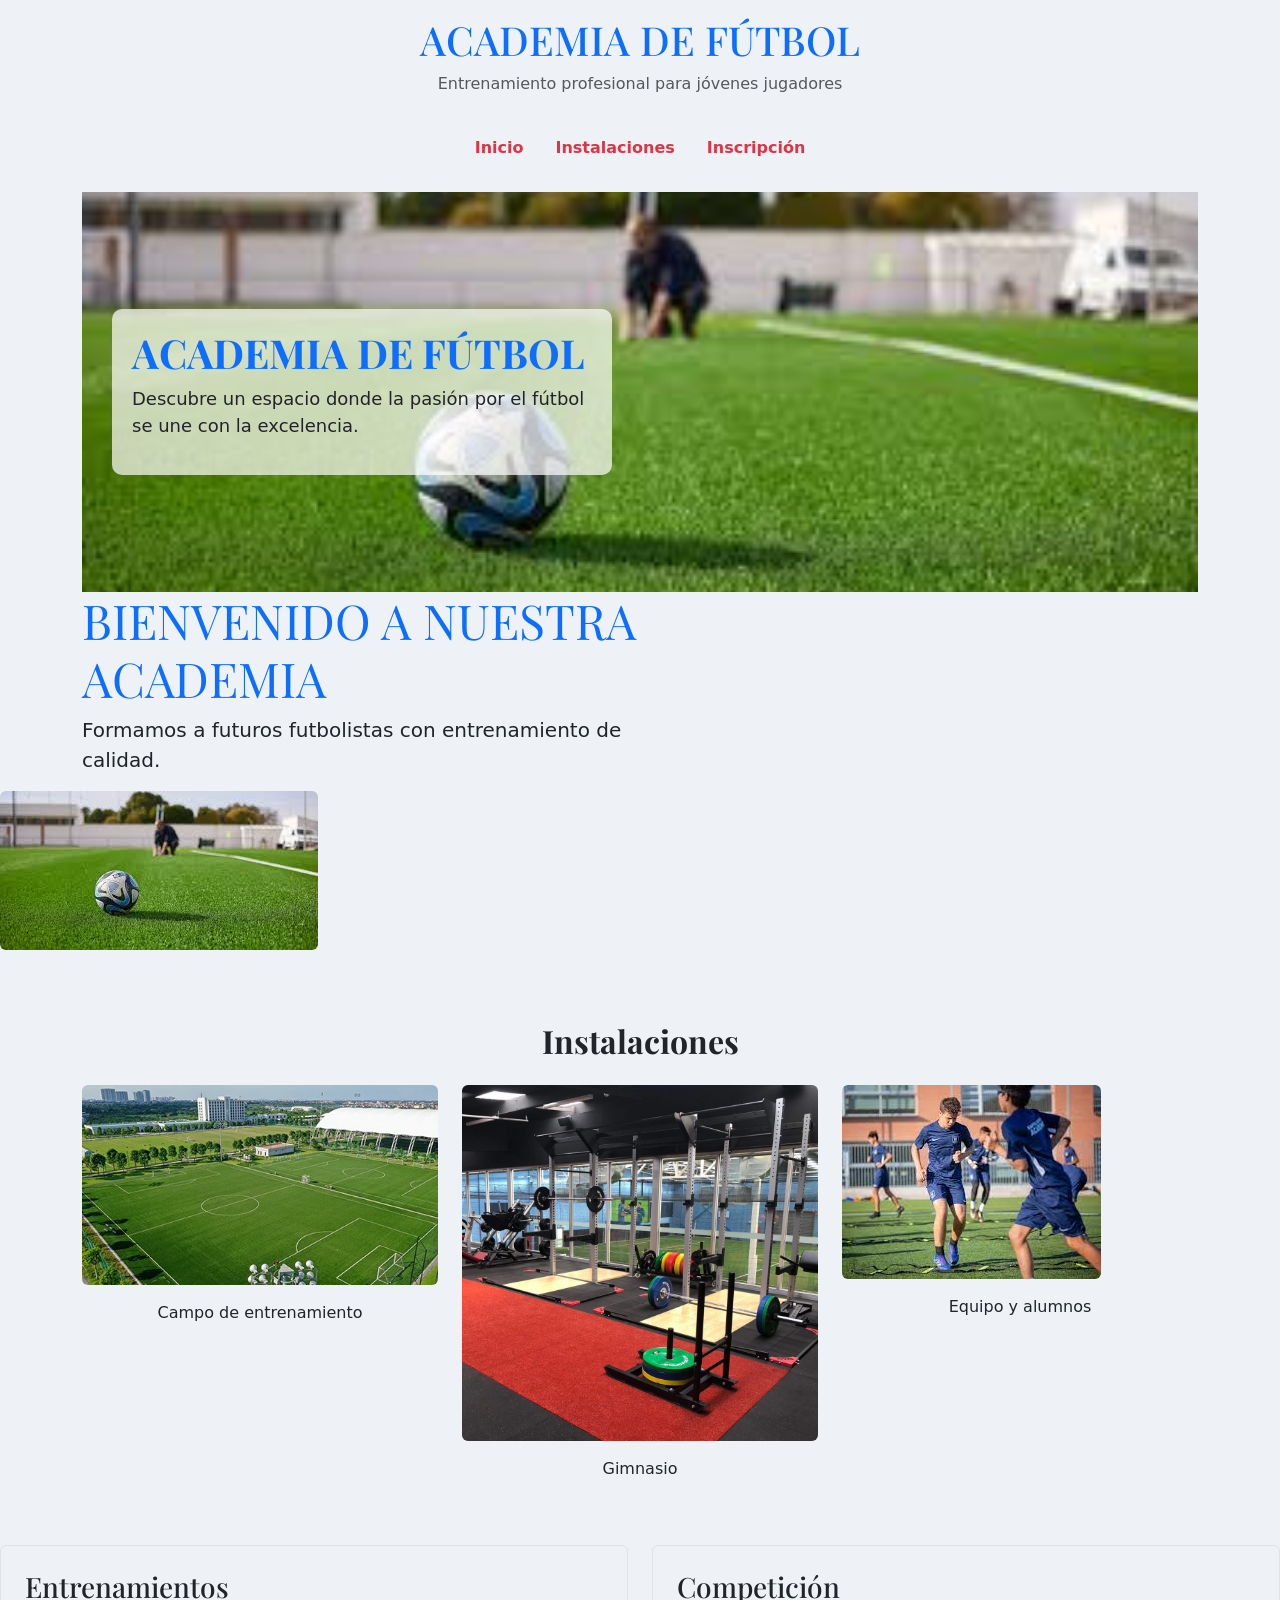
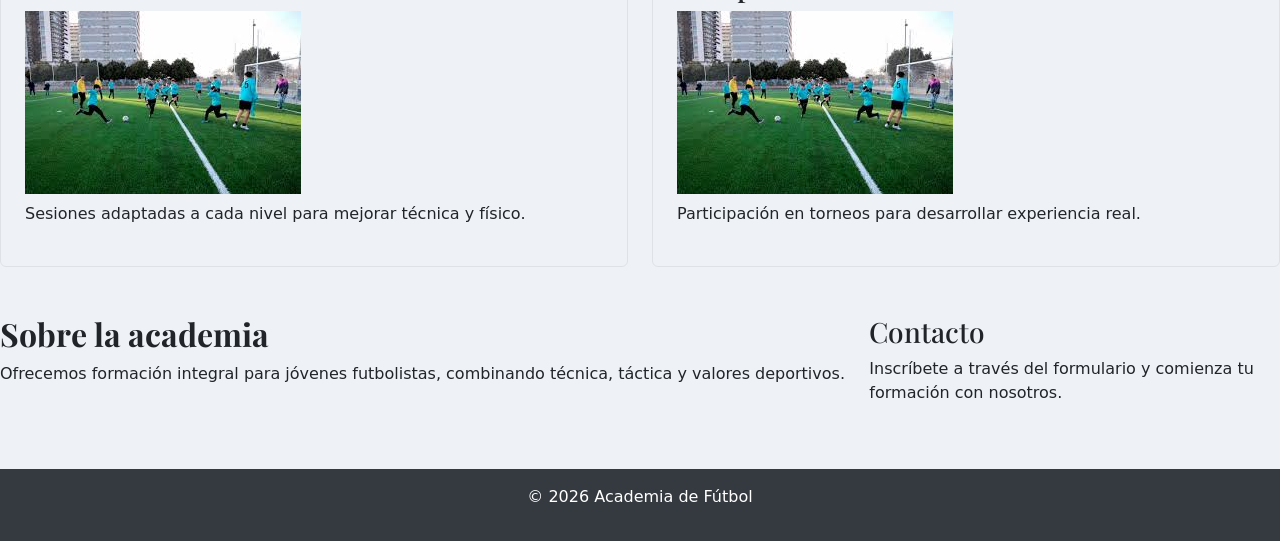
<file: index.html>
<!doctype html>
<html lang="es">
<head>
  <meta charset="utf-8">
  <meta name="viewport" content="width=device-width, initial-scale=1">

  <title>Academia de Fútbol</title>

  <!-- Bootstrap -->
  <link href="https://cdn.jsdelivr.net/npm/bootstrap@5.3.2/dist/css/bootstrap.min.css" rel="stylesheet">

  <!-- CSS propio -->
  <link rel="stylesheet" href="css/style.css">

  <!-- Fuente -->
  <link href="https://fonts.googleapis.com/css?family=Playfair+Display:700,900&display=swap" rel="stylesheet">
</head>

<body>

<div class="container">

  <!-- HEADER -->
  <header class="py-3 text-center">
    <h1>Academia de Fútbol</h1>
    <p class="text-muted">Entrenamiento profesional para jóvenes jugadores</p>
  </header>

  <!-- MENÚ -->
  <nav class="nav justify-content-center mb-4">
    <a class="nav-link" href="#">Inicio</a>
    <a class="nav-link" href="#">Instalaciones</a>
    <a class="nav-link" href="formulario.html">Inscripción</a>
  </nav>

  <!-- PORTADA -->
  <div class="hero">
  <div class="hero-text">
    <h1>Academia de Fútbol</h1>
    <p>Descubre un espacio donde la pasión por el fútbol se une con la excelencia.</p>
  </div>
</div>
    <div class="col-md-6">
      <h1 class="display-5">Bienvenido a nuestra academia</h1>
      <p class="lead">Formamos a futuros futbolistas con entrenamiento de calidad.</p>
    </div>
  </div>

  <!-- IMAGEN PORTADA -->
  <img src="img/portada.jpg" class="img-fluid rounded mb-4">

  <!-- INSTALACIONES -->
  <div class="container mt-5">
    <h2 class="text-center mb-4">Instalaciones</h2>

    <div class="row">

      <div class="col-md-4">
        <img src="img/campo.jpg" class="img-fluid rounded mb-3">
        <p class="text-center">Campo de entrenamiento</p>
      </div>

      <div class="col-md-4">
        <img src="img/gimnasio.jpg" class="img-fluid rounded mb-3">
        <p class="text-center">Gimnasio</p>
      </div>

      <div class="col-md-4">
        <img src="img/equipo.jpg" class="img-fluid rounded mb-3">
        <p class="text-center">Equipo y alumnos</p>
      </div>

    </div>
  </div>

  <!-- POSTS -->
  <div class="row mt-5">

    <div class="col-md-6">
      <div class="p-4 border rounded">
        <h3>Entrenamientos</h3>
        <img src="img/post.jpg" class="img-fluid mb-2">
        <p>Sesiones adaptadas a cada nivel para mejorar técnica y físico.</p>
      </div>
    </div>

    <div class="col-md-6">
      <div class="p-4 border rounded">
        <h3>Competición</h3>
        <img src="img/post.jpg" class="img-fluid mb-2">
        <p>Participación en torneos para desarrollar experiencia real.</p>
      </div>
    </div>

  </div>

  <!-- CONTENIDO -->
  <div class="row mt-5">

    <div class="col-md-8">
      <h2>Sobre la academia</h2>
      <p>Ofrecemos formación integral para jóvenes futbolistas, combinando técnica, táctica y valores deportivos.</p>
    </div>

    <div class="col-md-4">
      <h3>Contacto</h3>
      <p>Inscríbete a través del formulario y comienza tu formación con nosotros.</p>
    </div>

  </div>

</div>

<!-- FOOTER -->
<footer class="text-center mt-5 p-3">
  <p>© 2026 Academia de Fútbol</p>
</footer>

<!-- jQuery -->
<script src="https://code.jquery.com/jquery-3.6.0.min.js"></script>

<script>
  $(document).ready(function(){
    console.log("jQuery funcionando");
  });
</script>

</body>
</html>
</file>
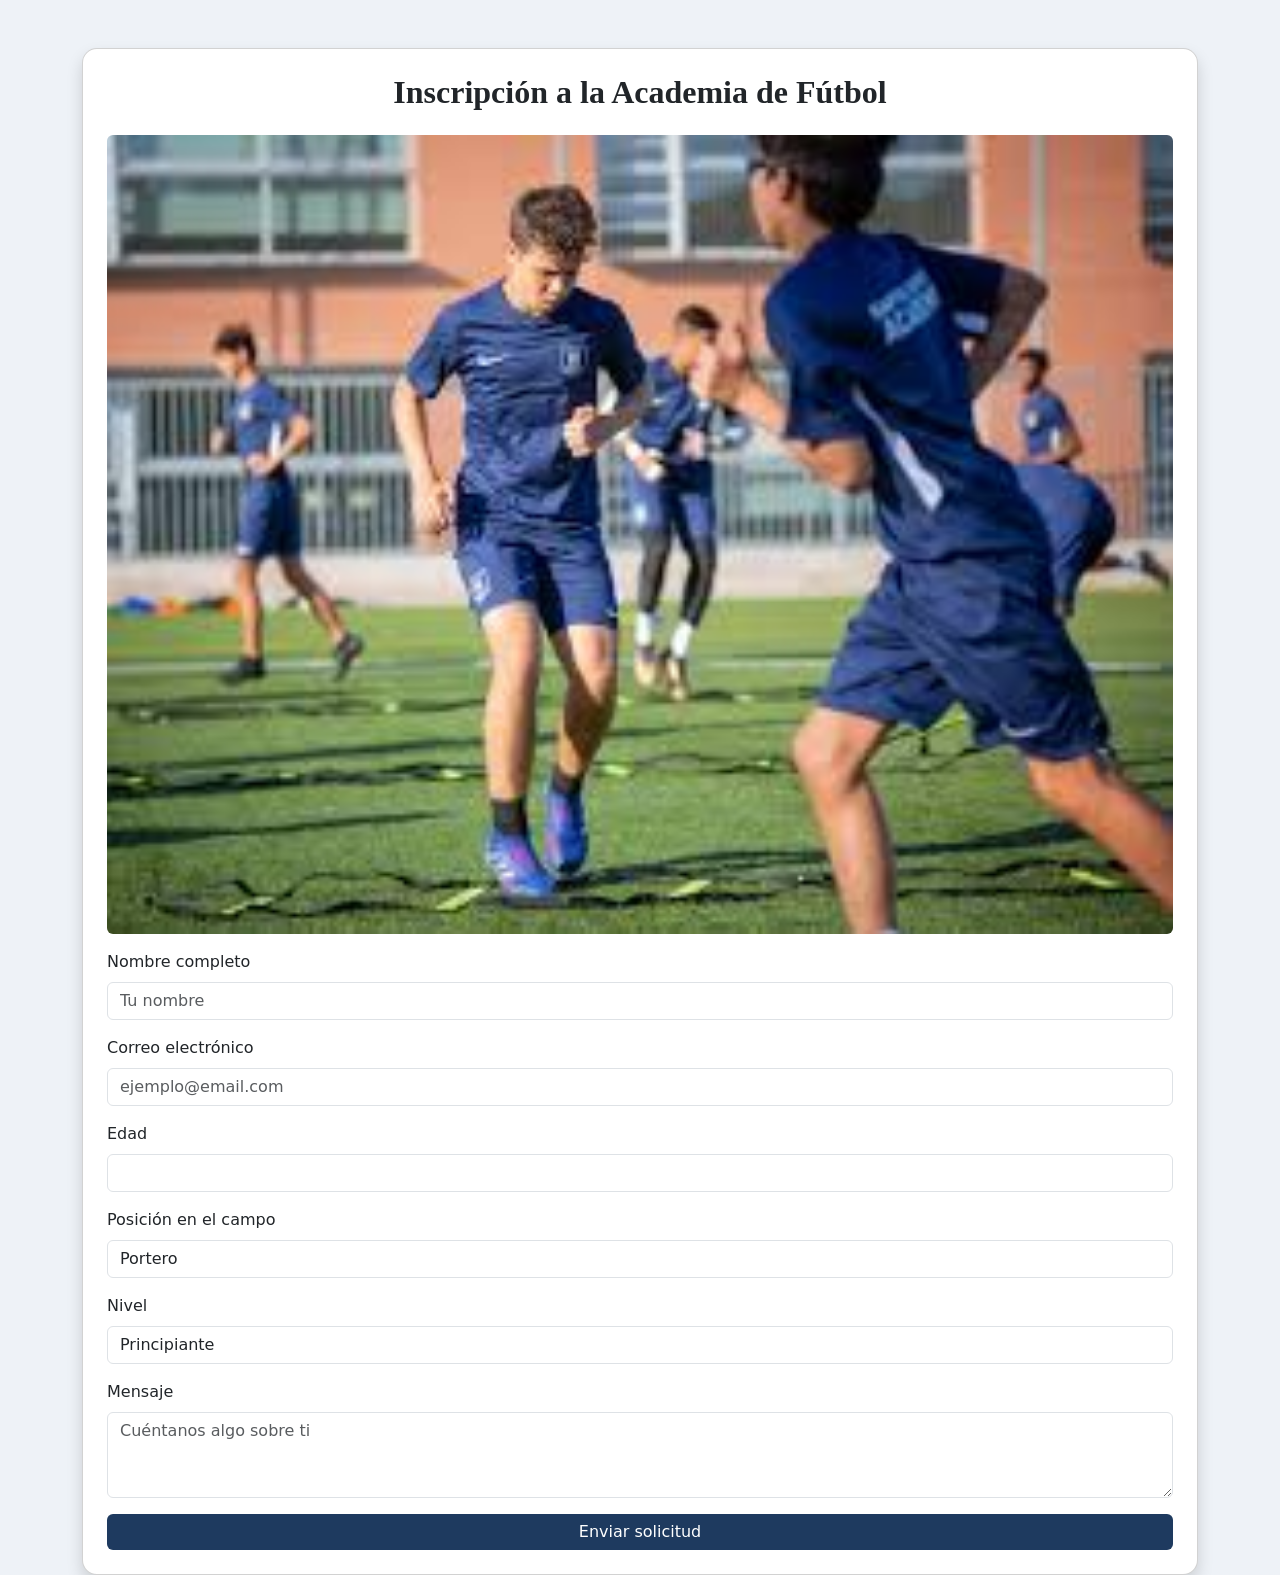
<file: formulario.html>
<!doctype html>
<html lang="es">
<head>
  <meta charset="utf-8">
  <meta name="viewport" content="width=device-width, initial-scale=1">

  <title>Formulario - Academia</title>

  <!-- Bootstrap -->
  <link href="https://cdn.jsdelivr.net/npm/bootstrap@5.3.2/dist/css/bootstrap.min.css" rel="stylesheet">

  <!-- CSS propio -->
  <link rel="stylesheet" href="css/style.css">
</head>

<body>

<div class="container mt-5">
  <div class="card shadow p-4">

    <h2 class="text-center mb-4">Inscripción a la Academia de Fútbol</h2>
    <img src="img/equipo.jpg" class="img-fluid rounded mb-3">

    <form action="respuesta.html">

      <!-- Nombre -->
      <div class="mb-3">
        <label class="form-label">Nombre completo</label>
        <input type="text" class="form-control" placeholder="Tu nombre" required>
      </div>

      <!-- Email -->
      <div class="mb-3">
        <label class="form-label">Correo electrónico</label>
        <input type="email" class="form-control" placeholder="ejemplo@email.com" required>
      </div>

      <!-- Edad -->
      <div class="mb-3">
        <label class="form-label">Edad</label>
        <input type="number" class="form-control" required>
      </div>

      <!-- Posición -->
      <div class="mb-3">
        <label class="form-label">Posición en el campo</label>
        <select class="form-control">
          <option>Portero</option>
          <option>Defensa</option>
          <option>Centrocampista</option>
          <option>Delantero</option>
        </select>
      </div>

      <!-- Nivel -->
      <div class="mb-3">
        <label class="form-label">Nivel</label>
        <select class="form-control">
          <option>Principiante</option>
          <option>Intermedio</option>
          <option>Avanzado</option>
        </select>
      </div>

      <!-- Mensaje -->
      <div class="mb-3">
        <label class="form-label">Mensaje</label>
        <textarea class="form-control" rows="3" placeholder="Cuéntanos algo sobre ti"></textarea>
      </div>

      <!-- Botón -->
      <div class="d-grid">
        <button type="submit" class="btn btn-primary">Enviar solicitud</button>
      </div>

    </form>

  </div>
</div>

</body>
</html>
</file>
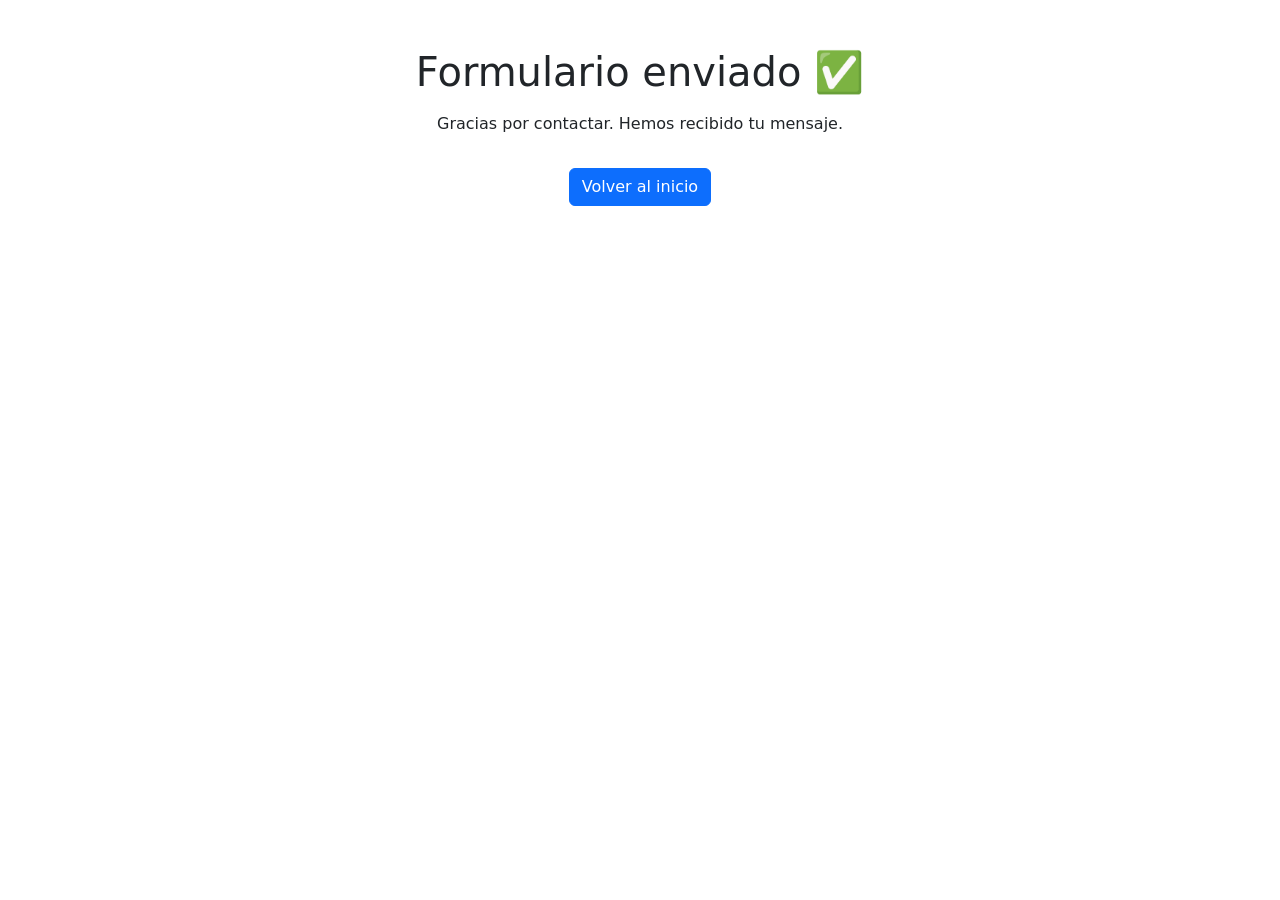
<file: resultado.html>
<!doctype html>
<html lang="es">
<head>
  <meta charset="utf-8">
  <meta name="viewport" content="width=device-width, initial-scale=1">

  <title>Resultado</title>

  <link href="https://cdn.jsdelivr.net/npm/bootstrap@5.3.2/dist/css/bootstrap.min.css" rel="stylesheet">
</head>

<body>

<div class="container mt-5 text-center">

  <h1>Formulario enviado ✅</h1>

  <p class="mt-3">Gracias por contactar. Hemos recibido tu mensaje.</p>

  <a href="index.html" class="btn btn-primary mt-3">Volver al inicio</a>

</div>

</body>
</html>
</file>
<file: css/style.css>
/* stylelint-disable selector-list-comma-newline-after */

.blog-header {
  line-height: 1;
  border-bottom: 1px solid #e5e5e5;
}

.blog-header-logo {
  font-family: "Playfair Display", Georgia, "Times New Roman", serif/*rtl:Amiri, Georgia, "Times New Roman", serif*/;
  font-size: 2.25rem;
}

.blog-header-logo:hover {
  text-decoration: none;
}

h1, h2, h3, h4, h5, h6 {
  font-family: "Playfair Display", Georgia, "Times New Roman", serif/*rtl:Amiri, Georgia, "Times New Roman", serif*/;
}

.display-4 {
  font-size: 2.5rem;
}
@media (min-width: 768px) {
  .display-4 {
    font-size: 3rem;
  }
}

.nav-scroller {
  position: relative;
  z-index: 2;
  height: 2.75rem;
  overflow-y: hidden;
}

.nav-scroller .nav {
  display: flex;
  flex-wrap: nowrap;
  padding-bottom: 1rem;
  margin-top: -1px;
  overflow-x: auto;
  text-align: center;
  white-space: nowrap;
  -webkit-overflow-scrolling: touch;
}

.nav-scroller .nav-link {
  padding-top: .75rem;
  padding-bottom: .75rem;
  font-size: .875rem;
}

.card-img-right {
  height: 100%;
  border-radius: 0 3px 3px 0;
}

.flex-auto {
  flex: 0 0 auto;
}

.h-250 { height: 250px; }
@media (min-width: 768px) {
  .h-md-250 { height: 250px; }
}

/* Pagination */
.blog-pagination {
  margin-bottom: 4rem;
}
.blog-pagination > .btn {
  border-radius: 2rem;
}

/*
 * Blog posts
 */
.blog-post {
  margin-bottom: 4rem;
}
.blog-post-title {
  margin-bottom: .25rem;
  font-size: 2.5rem;
}
.blog-post-meta {
  margin-bottom: 1.25rem;
  color: #727272;
}

/*
 * Footer
 */
.blog-footer {
  padding: 2.5rem 0;
  color: #727272;
  text-align: center;
  background-color: #f9f9f9;
  border-top: .05rem solid #e5e5e5;
}
.blog-footer p:last-child {
  margin-bottom: 0;
}
body {
  background-color: #eef2f7;
}

h1 {
  color: #0d6efd;
  text-transform: uppercase;
}

.nav-link {
  font-weight: bold;
  color: #dc3545 !important;
}

.nav-link:hover {
  color: #000 !important;
}

footer {
  background-color: #343a40;
  color: white;
}
.hero {
  background-image: url('../img/portada.jpg');
  background-size: cover;
  background-position: center;
  height: 400px;
  position: relative;
  display: flex;
  align-items: center;
}

.hero-text {
  background-color: rgba(255, 255, 255, 0.7);
  padding: 20px;
  max-width: 500px;
  margin-left: 30px;
  border-radius: 10px;
}

.hero h1 {
  font-size: 40px;
  font-weight: bold;
}

.hero p {
  font-size: 18px;
}
.card {
  border-radius: 15px;
}

h2 {
  font-weight: bold;
}

.btn-primary {
  background-color: #1E3A5F;
  border: none;
}

.btn-primary:hover {
  background-color: #3A6EA5;
}
</file>
